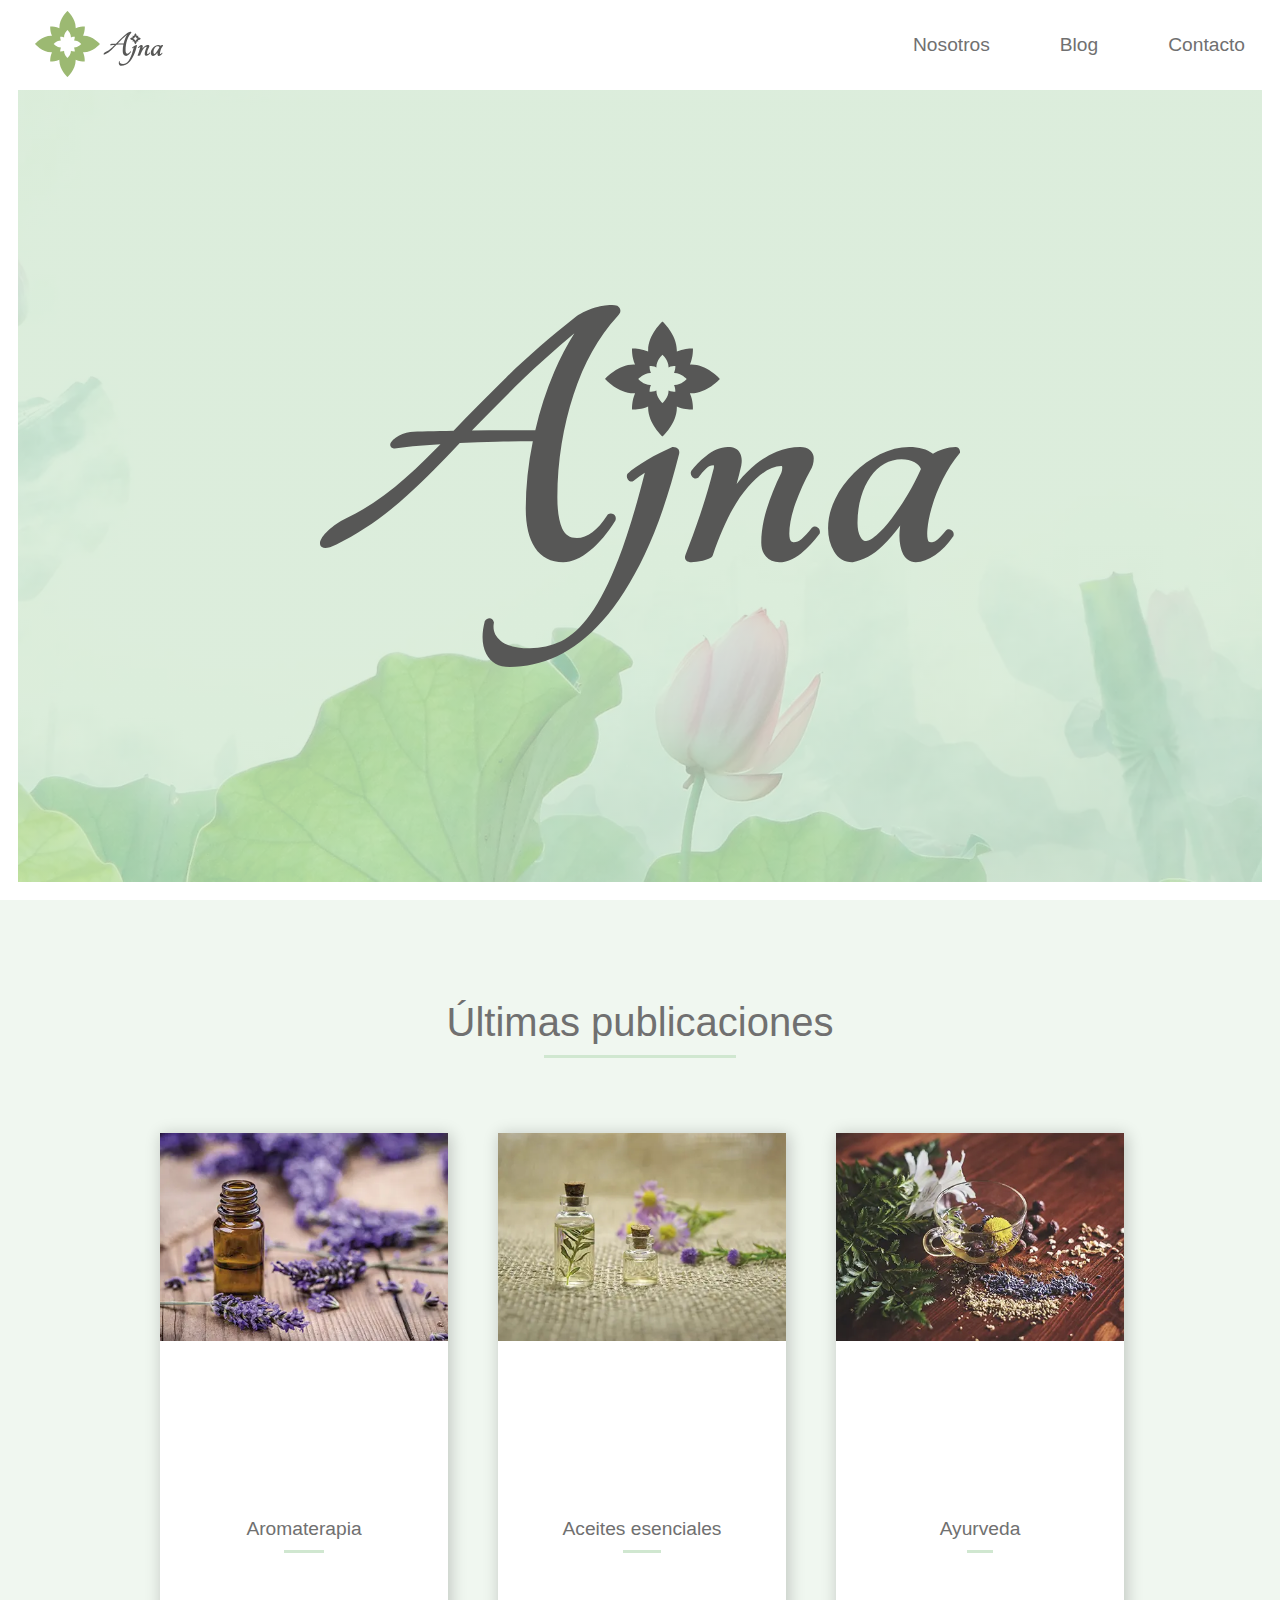
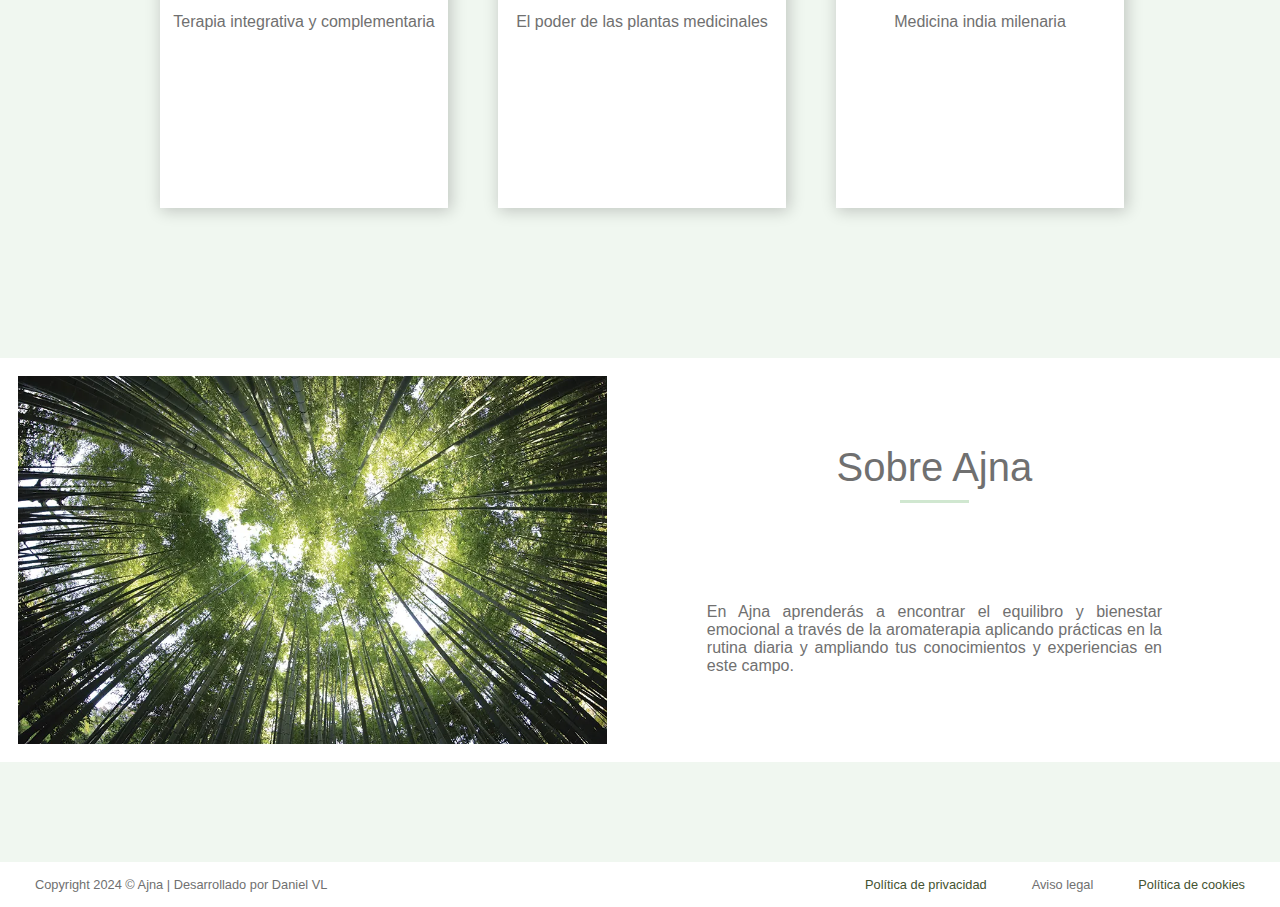
<file: index.html>
<!DOCTYPE html>
<html lang="es">
    <!--Metadatos-->
    <head>
        <meta charset="utf-8">
        <meta name="viewport" content="width=device-width, initial-scale=1.0">
        <meta name="name" content="Ajna">
        <meta name="description" content="La págima que voy a utilizar como inicio.">
        <meta name="author" content="Daniel VL">

        <title>Ajna</title>
        <link rel="icon" href="isotipo_ajna.svg">

        <link rel="stylesheet" href="estilos/estilos.css">
    </head>

    <!--Contenido-->
    <body>
        <!--Barra de navegación-->
        <nav>
            <a class="logo" href="index.html">
                <img src="images/isotipo_inicio.svg" alt="Isotipo de la marca Ajna">
            </a>
            <ul>
                <li><a href="nosotros.html">Nosotros</a></li>
                <li><a href="blog.html">Blog</a></li>
                <li><a href="contacto.html">Contacto</a></li>
            </ul>
            <div class="hamburguesa-menu">
                <img src="images/hamburguesa-menu.svg" alt="menu desplegable">
                <ul class="menu-desplegable">
                    <li><a href="nosotros.html">Nosotros</a></li>
                    <li><a href="blog.html">Blog</a></li>
                    <li><a href="contacto.html">Contacto</a></li>
                </ul>
            </div>

        </nav>

        <!--Cabecera-->
        <header id="cabecera_inicio">
            <img src="images/marca_ajna.svg" alt="Marca Ajna">
        </header>

        <!--Contenido-->
        <main>
        <section class="sec-texto">
            
            <div class="titulo">
                <h2>Últimas publicaciones</h2>
                <hr>
            </div>
            
            <section class="sec-blog">
            
                <div class="art-blog">
                    <a href="blog.html">
                        <img src="images/1.webp" alt="Frasco de aceite esencial de lavanda">
                    </a>
                    <div class="text-blog">
                    <a href="blog.html">
                        <h3>Aromaterapia</h3>
                    </a>
                        <hr>
                        <p>Terapia integrativa y complementaria</p>
                    </div>
                </div>

                <div class="art-blog">
                    <a href="blog.html">
                        <img src="images/2.webp" alt="Frascos de aceites esencials">
                    </a>
                    <div class="text-blog">
                    <a href="blog.html">
                        <h3>Aceites esenciales</h3>
                    </a>
                        <hr>
                        <p>El poder de las plantas medicinales</p>
                    </div>
                </div>

                <div class="art-blog">
                    <a href="blog.html">
                        <img src="images/3.webp" alt="Especias ayurvédicas">
                    </a>
                    <div class="text-blog">
                    <a href="blog.html">
                        <h3>Ayurveda</h3>
                    </a>
                        <hr>
                        <p>Medicina india milenaria</p>
                    </div>
                </div>
            </section>

            <section class="sec-nosotros">
                <article class="art-nosotros">
                    <a href="nosotros.html">
                    <img src="images/bosque.webp" alt="arboles bosque">
                    </a>
                    <div class="text-nosotros">
                        <a href="nosotros.html">
                        <h2>Sobre Ajna</h2>
                        </a>
                        <hr>
                        <p>En Ajna aprenderás a encontrar el equilibro y bienestar emocional a través de la aromaterapia aplicando prácticas en la rutina diaria y ampliando tus conocimientos y experiencias en este campo.</p>
                    </div>
                </article>
            </section>

        </section>
        </main>

        <!--Pie de página-->
        <footer>
            <p>Copyright 2024 &copy; Ajna | Desarrollado por Daniel VL</p>
            <div>
                <p><a href="privacidad.html">Política de privacidad</a></p>
                <p>Aviso legal</p>
                <p><a href="cookies.html">Política de cookies</a></p>
            </div>
        </footer>
    </body>
</html>
</file>
<file: estilos/estilos.css>
* {
    margin: 0px;
    padding: 0px;
}

@import url('https://fonts.googleapis.com/css2?family=Tangerine:wght@400;700&display=swap');
@import url('https://fonts.googleapis.com/css2?family=Open+Sans:ital,wght@0,300..800;1,300..800&display=swap');

/* latin */
@font-face {
    font-family: 'Tangerine2';
    font-style: normal;
    font-weight: 400;
    font-display: swap;
    src: url(https://fonts.gstatic.com/s/tangerine/v17/IurY6Y5j_oScZZow4VOxCZZM.woff2) format('woff2');
    unicode-range: U+0000-00FF, U+0131, U+0152-0153, U+02BB-02BC, U+02C6, U+02DA, U+02DC, U+0304, U+0308, U+0329, U+2000-206F, U+2074, U+20AC, U+2122, U+2191, U+2193, U+2212, U+2215, U+FEFF, U+FFFD;
  }

body {
    --color-principal: rgb(208, 231, 208);
    --color-secundario: rgb(34, 25, 57);
    --color-acento: white;
    --color-texto: #707070;
    --color-transparente: linear-gradient(to top right, rgba(208, 231, 208, 0.75), rgba(208, 231, 208, 0.75));

    background-color: #F0F7F0;

    font-family: "Open Sans", sans-serif;

    font-size: 10px;

}

h1, h2, h3 {
    font-weight: 500;
    color: var(--color-texto);
    text-align: center;
}

p {
    font-weight: 300;
    color: var(--color-texto);
    font-size: 1rem;
}

/*Estilos de barra de navegación*/
nav {
    background-color: var(--color-acento);
    height: 10vh;
    padding: 0px 0px 0px 35px;
    color: var(--color-texto);

    display: flex;
    justify-content: space-between;
    align-items: center;
    overflow: hidden;
    position: sticky;
    top: 0;
    z-index: 100;

    ul {
        display: flex;
        list-style: none;
    }

    li a {
        padding: 100px 35px;
        color: var(--color-texto);
        text-decoration: none;
        font-size: 1.2rem;

        transition: color .5s ease;

        &:hover {
            color: var(--color-principal);
        }
    }

    img {
        max-width: 150px;
    }

    .hamburguesa-menu {
        display: none;
    }
}

.pag_actual {
    color: var(--color-principal);
}

.logo {
    width: 15vh;
}


/*Estilos de la cabecera*/

header {
    background: var(--color-transparente), url(../images/cabecera_loto.webp);
    background-repeat: no-repeat;
    background-size: cover;
    background-position: center center;

    border-color: var(--color-acento);
    border-style: solid;
    border-width: 2vh;
    border-top: none;

    height: 40vh; /*medidas proporcionales a la página*/

    display: flex;
    flex-direction: column;
    justify-content: center;
    align-items: center;


        h1 {
            font-family: 'Tangerine2', cursive;
            color: var(--color-texto);
            font-size: 10rem;
        }

        img {
            width: 50vw;
        }
    }

#cabecera_inicio {
    background: var(--color-transparente), url(../images/cabecera_loto.webp);
    background-repeat: no-repeat;
    background-size: cover;
    background-position: center center;

    height: 88vh; /*medidas proporcionales a la página*/

    display: flex;
    flex-direction: column;
    justify-content: center;
    align-items: center;
}

#cab-nosotros {
    background: var(--color-transparente), url(../images/imagen_nosotros.webp);
    background-repeat: no-repeat;
    background-size: cover;
    background-position: center center;
}

#cab-blog {
    background: var(--color-transparente), url(../images/imagen_blog.webp);
    background-repeat: no-repeat;
    background-size: cover;
    background-position: center center;
}

#cab-contacto {
    background: var(--color-transparente), url(../images/imagen-contacto.webp);
    background-repeat: no-repeat;
    background-size: cover;
    background-position: center center;
}

/*Estilos del contenido*/

main {
    min-height: 75vh;

    h2 {
        font-size: 2.5rem;
        gap: 50px;
        margin: auto;
    }

    hr {
        width: 15%;
        margin: auto;
        margin-top: 10px;
        height: 3px;
        border: none;
        background-color: var(--color-principal);
    }

    .sec-texto {
        display: flex;
        flex-direction: column;
        text-align: justify;
        text-wrap: pretty;

        .columna {
            display: flex;
            gap: 20px;
        }
    }

    .titulo {
        text-align: center;
        margin: 100px 0px 75px 0px;
    }

    .subtitulo {
        font-size: 1.2rem;
        width: 60vw;
        margin: auto;
        text-align: center;
        margin-bottom: 100px;
    }
}

.sec-blog {
    width: 75vw;
    display: flex;
    gap: 50px;
    text-align: center;
    justify-content: space-between;
    margin: auto;
}

.art-blog {
    background-color: var(--color-acento);
    display: flex;
    flex-direction: column;
    width: 30%;
    min-height: 75vh;
    box-shadow: 2px 2px 15px 1px rgba(0, 0, 0, 0.20);
    margin: auto;
    margin-bottom: 50px;

    img {
        transition: opacity .5s ease;
    }
    
    img:hover {
        opacity: 0.5;
    }

    a {
        text-decoration: none;
        display: flex;
        flex-direction: column;

        h3 {
            transition: color .5s ease;
        }

        &:hover h3 {
            color: var(--color-principal);
        }
    }


    h3 {
        font-size: 1.2rem;
    }
}

.text-blog {
    margin: auto;
    
    hr {
        margin-bottom: 60px;
    }
}

.art-nosotros {
    background-color: var(--color-acento);
    margin: 100px 0px;
    display: flex;

    border-color: var(--color-acento);
    border-style: solid;
    border-width: 2vh;   

    h2 {
        margin-top: 0px;
    }

    img {
        width: 46vw;
        transition: opacity .5s ease;
    }
    
    img:hover {
        opacity: 0.5;
    }

    a {
        text-decoration: none;
        display: flex;
        flex-direction: column;
        transition: color .5s ease;

        &:hover h2 {
            color: var(--color-principal);
        }
    }
}

.text-nosotros {
    margin: auto 100px;

    hr {
        margin-bottom: 100px;
    }
}

#art-ajna {
    background-color: var(--color-acento);
    width: 75vw;
    margin: auto;
    display: flex;

    border-color: var(--color-acento);
    border-style: solid;
    border-width: 2vh;   

    h2 {
        margin-top: 0px;
    }

    img {
        width: 30vw;
        padding: 25px;
    }

    a {
        text-decoration: none;
        display: flex;
        flex-direction: column;
        transition: color .5s ease;

        &:hover h2 {
            color: var(--color-principal);
        }
    } 
}

#art-objetivo {
    background-color: var(--color-acento);
    margin: 100px 0px;
    display: flex;

    border-color: var(--color-acento);
    border-style: solid;
    border-width: 2vh;   

    h2 {
        margin-top: 0px;
    }

    img {
        width: 46vw;
        height: auto;
    }

    a {
        text-decoration: none;
        display: flex;
        flex-direction: column;
        transition: color .5s ease;

        &:hover h2 {
            color: var(--color-principal);
        }
    }

}

#form-contacto {
    background-color: var(--color-acento);
    width: 75vw;
    margin: auto;
    display: flex;

    h2 {
        margin-top: 0px;
    }

    img {
        height: 60vh;
    }

    a {
        color: #445331;
        text-decoration: none;
        transition: color .5s ease;

        &:hover {
            color: var(--color-principal);
        }
    } 

    form {
        display: flex;
        margin: auto;
        flex-direction: column;
    }
}

.sec-form {
    margin: 50px auto;
    width: fit-content;
    background-color: #d3d3d3;
    padding: 50px;
    border-radius: 5px;

    h2 {
        margin: 0px 0px 20px 0px;
    }

    form {
        display: flex;
        flex-direction: column;
        align-items: flex-start;
    }
    
}

.form-texto {
    margin: auto;
    border: none;
    border: 1px solid var(--color-principal);
    width: 40vw;
    background-color: transparent;
    padding: 5px;

    font-weight: 300;
    color: var(--color-texto);
    font-size: .9rem;

    &:focus {
        background-color: white;
    }
}

.boton-privacidad {
    display: flex;
    justify-content: space-between;
    align-items: center;

    font-weight: 300;
    color: var(--color-texto);
    font-size: .8rem;
}

.caja-tick {
    border: none;
    margin-right: 15px;
}

.btn-mandar  {
    background-color: #445331;
    color: var(--color-acento);
    border: none;
    border-radius: 5px;
    padding: 7px;
    transition: 0.5s;


    &:hover {
        background-color: var(--color-principal);
        color: #445331;
    }
}

#form-suscribir {
    background-color: var(--color-acento);
    margin: 100px 0px;
    padding: 25px 0px;
    display: flex;
    flex-direction: column;
    align-items: center;
    text-align: center;
    

    border-color: var(--color-acento);
    border-style: solid;
    border-width: 2vh;   

    h2 {
        font-family: 'Tangerine2', cursive;
        color: #93AB5C;
        font-size: 8rem;
    }

    a {
        color: #445331;
        text-decoration: none;
        transition: color .5s ease;

        &:hover {
            color: var(--color-principal);
        }
    } 
}

.redes-sociales {
    display: flex;
    flex-direction: column;
    margin: auto;
    gap: 25px;

    h3 {
        text-align: center;
        font-size: 1rem;
        font-weight: 300;
    }

    div {
        display: flex;
        margin: auto;
        margin-bottom: 50px;
        gap: 25px;
    }

    img {
        width: 40px;
    }
}

.priv-intro {
    background-color: var(--color-acento);
    width: 75vw;
    margin: auto;
    margin-top: 100px;
    padding: 50px;
    display: flex;
    flex-direction: column;
    gap: 25px;

    border-color: var(--color-acento);
    border-style: solid;
    border-width: 2vh;

    ul {
        font-weight: 300;
        color: var(--color-texto);
        font-size: 1rem;
        display: flex;
        flex-direction: column;   
        padding-left: 50px; 
        gap: 10px;  
    }

    a {
        color: #445331;
        text-decoration: none;
        transition: color .5s ease;

        &:hover {
            color: var(--color-principal);
        }
    } 
}

.priv-titular {
    background-color: var(--color-acento);
    margin-top: 100px;
    padding: 50px;
    display: flex;

    border-color: var(--color-acento);
    border-style: solid;
    border-width: 2vh;

    p {
        width: 60%;
        margin: auto;
    }

    a {
        color: #445331;
        text-decoration: none;
        transition: color .5s ease;

        &:hover {
            color: var(--color-principal);
        }
    } 
}

.negrita-color {
    color: #93AB5C;
}

.volver-gracias {

    display: flex;
    flex-direction: column;
    justify-content: center;
    align-items: center;  

    a {
        background-color: #445331;
        text-decoration: none;
        text-align: center;
        font-size: 3rem;
        color: var(--color-acento);
        border: none;
        border-radius: 5px;
        padding: 50px;
        transition: 0.5s;
    
    
        &:hover {
            background-color: var(--color-principal);
            color: #445331;
        }
    }
}

/*Estilos del pie de página*/
footer {
    color: var(--color-texto);
    background-color: var(--color-acento);
    min-height: 5vh;
    
    display: flex;
    align-items: center;
    justify-content: space-between;
    
    padding-left: 35px;
    padding-right: 35px;

    div {
        display: flex;
        gap: 5vh;
    }

    p {
        font-size: 0.8rem;
    }

    a {
        color: #445331;
        text-decoration: none;
        transition: color .5s ease;

        &:hover {
            color: var(--color-principal);
        }
    } 
}


@media screen and (max-width: 600px) {
    nav {
        height: 12vh;
        text-align: center;
        justify-content: space-between;
        gap: 10px;
        padding-top: 0px;
        padding-left: 10px;
        padding-right: 20px;

        ul {
            display: none;
        }


        .hamburguesa-menu {
            display: inline;

            img {
                width: 30px;
            }

            &:hover .menu-desplegable {
                display: block;
                position: fixed;
                top: 12vh;
                background-color: var(--color-acento);
                text-align: right;
                line-height: 25px;
                padding: 25px;
                right: 0;
            }
        }

        .menu-desplegable a {
            padding: 0;
        }
    }

    .pag_actual {
        background-color: transparent;
    }

    header {
        height: 30vh;

        img {
            width: 55vw;
        }

        h1 {
            font-size: 5rem;
        }
    }

    #cabecera_inicio {
        height: 86vh;
    }

    main {
        width: 100%;
        margin: auto;

        .titulo {
            text-align: center;
            margin: 25px;
        }
    
        .subtitulo {
            font-size: 1.2rem;
            margin: auto;
            width: 90%;
            margin-bottom: 25px;
            text-align: center;
            text-wrap: balance;
        }

        p {
            text-align: left;
        }

        .sec-blog {
            display: flex;
            flex-direction: column;
            gap: 10px;
        }
        
        .art-blog {
            display: flex;
            flex-direction: column;
            width: 100%;
            min-height: 50vh;
            margin-bottom: 10px;
        }

        .text-blog {
            margin: auto;
            hr {
                margin-bottom: 25px;
            }

            p {
                text-align: center;
            }
        }        

        .art-nosotros {
            display: flex;
            flex-direction: column;
            align-items: center;
            min-height: 50vh;
            margin: 25px auto;
                
            img {
                width: 92vw;
            }
        }

        .text-nosotros {
            margin: auto;
        
            hr {
                margin-bottom: 25px;
            }
        }

        #art-ajna {
            display: flex;
            flex-direction: column;
            align-items: center;
            min-height: 30vh;
        }

        #art-objetivo {
            display: flex;
            flex-direction: column;
            align-items: center;
            min-height: 50vh;
            margin: 25px auto;
                
            img {
                width: 92vw;
            }
        }

        #form-contacto {
            display: flex;
            flex-direction: column;
            align-items: center;
            min-height: 30vh;
            width: 80%;

            form {
                margin: 25px auto;
                align-items: center;
            }

            img {
                width: 80vw;
            }
        }
        
        .form-texto {
            width: 70vw;
        }

        .boton-privacidad {
            flex-direction: column;
            gap: 10px;
            margin: 10px auto;
        }

        #form-suscribir {

            width: 100%;
            margin: 25px auto;
            padding: 25px 0px;
            border: none;

            p {
                text-align: center;
            }
        }

        .priv-titular {
            p {
                padding: 0px;
            }
        }

        .priv-intro {
            padding: 0px;
        }
        
        .columna {
            flex-direction: column;
        }
    }   

    footer {
        flex-direction: column;
        div {
            flex-direction: column;
            gap: 0;
            text-align: center;
        }
    } 
}
</file>
